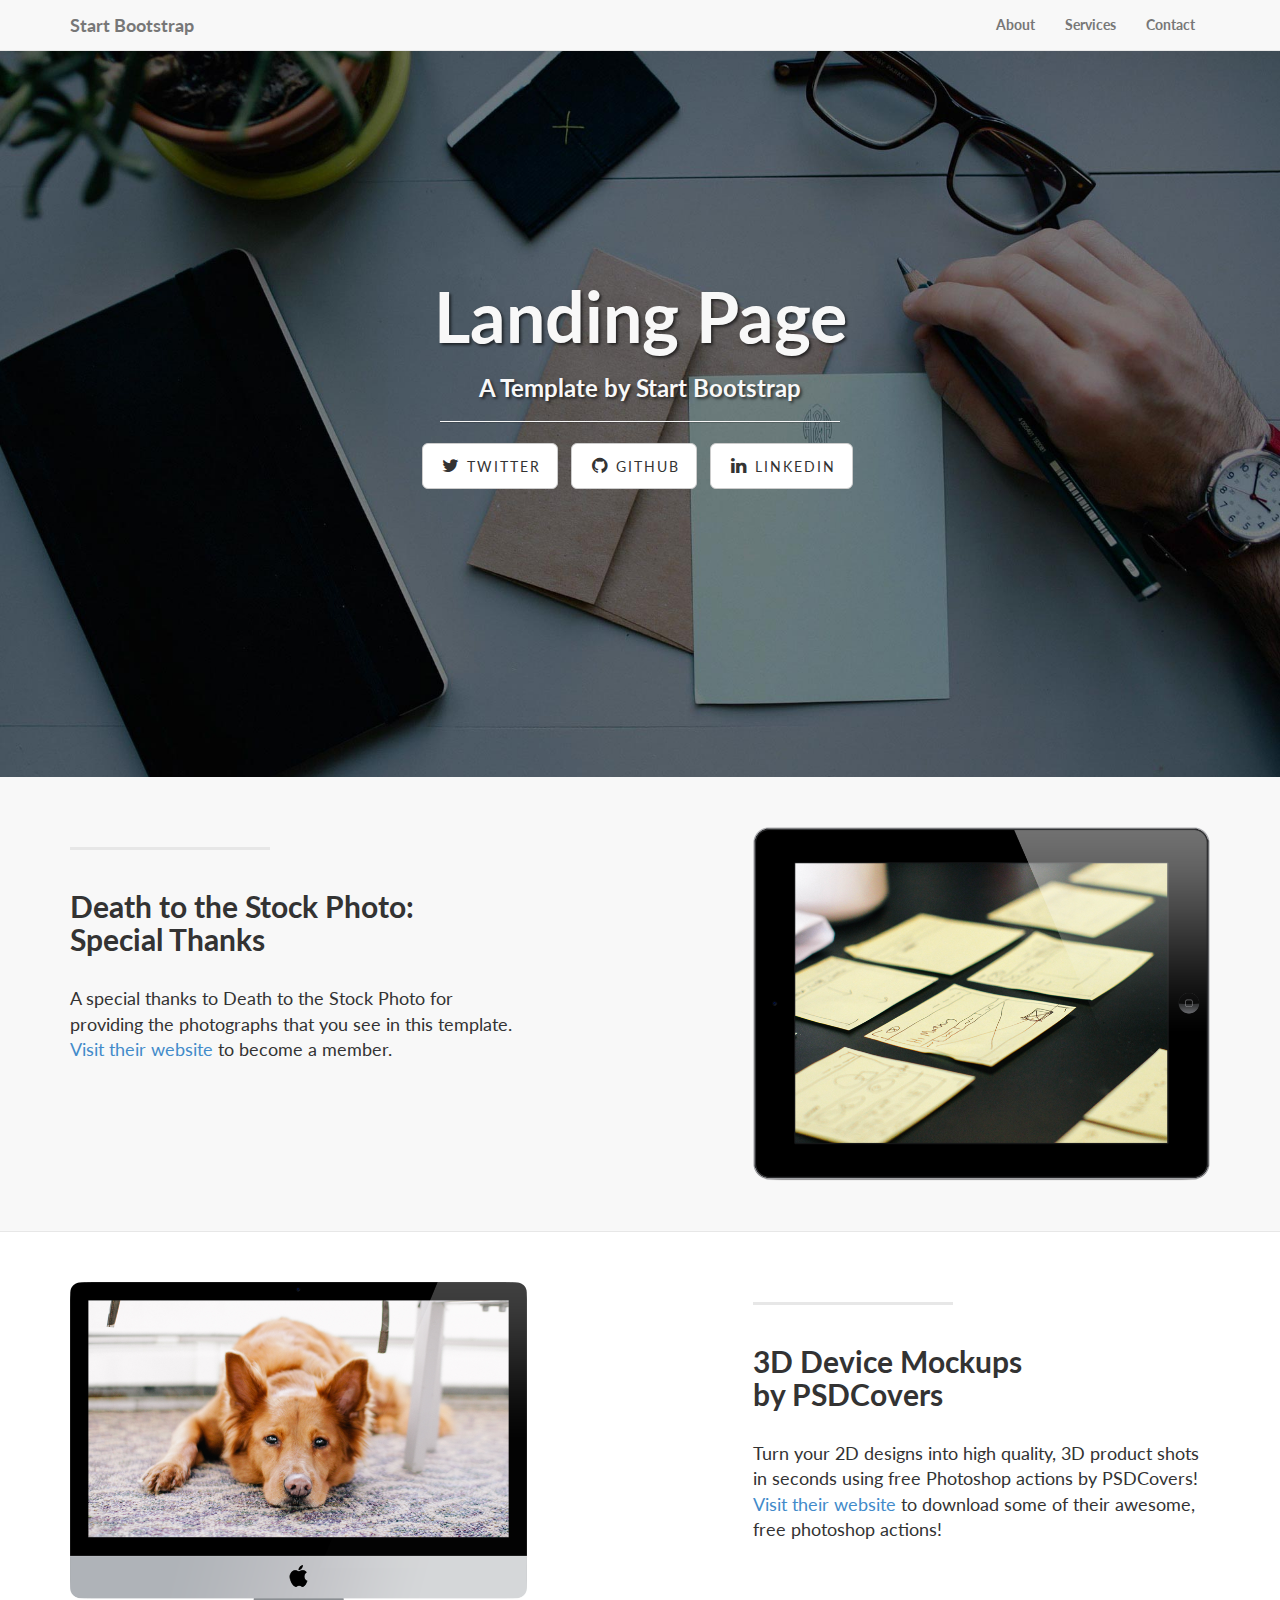
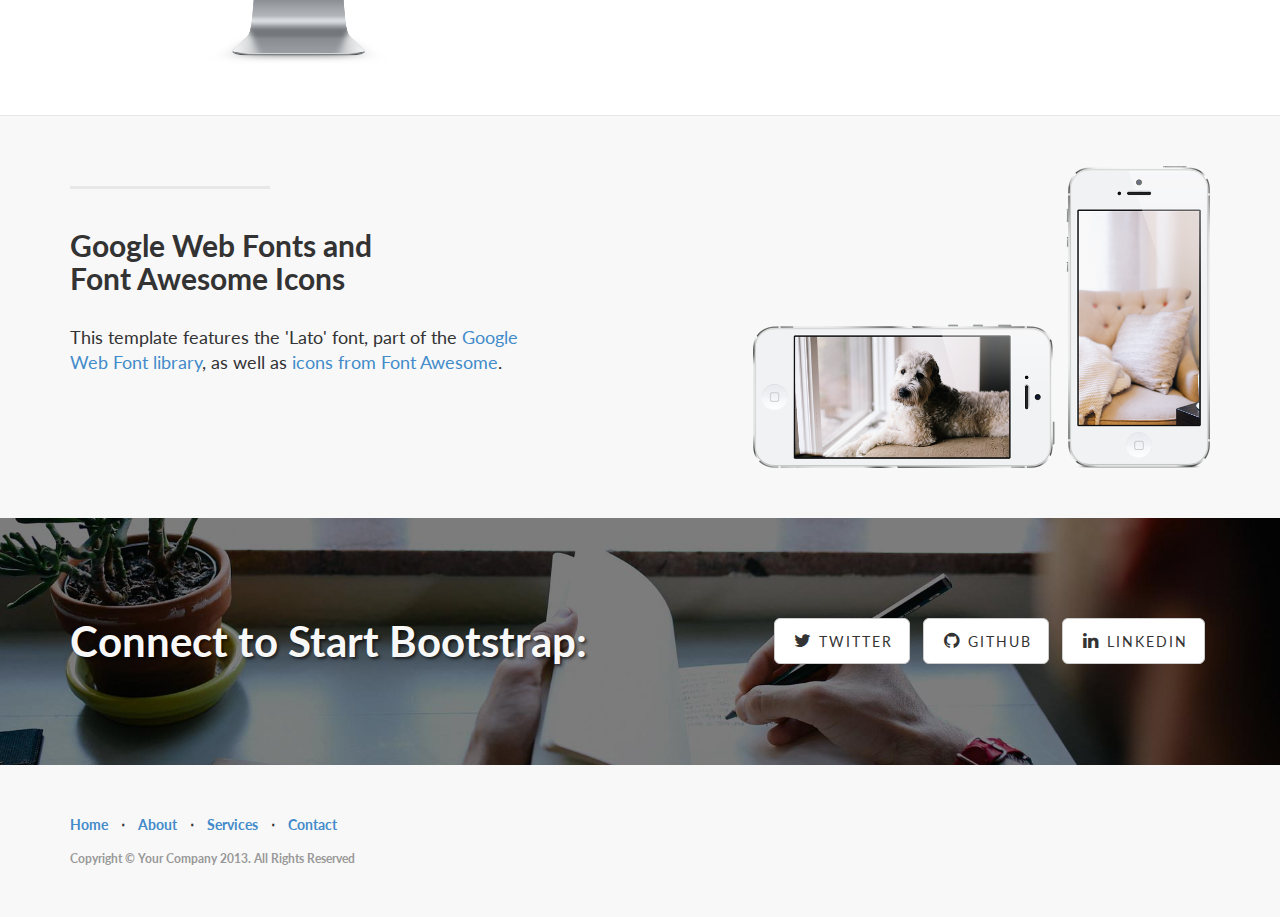
<file: index.html>
<!DOCTYPE html>
<html lang="en">

<head>
    <meta charset="utf-8">
    <meta name="viewport" content="width=device-width, initial-scale=1.0">
    <meta name="description" content="">
    <meta name="author" content="">

    <title>Landing Page Template for Bootstrap</title>

    <!-- Bootstrap core CSS -->
    <link href="css/bootstrap.css" rel="stylesheet">

    <!-- Custom Google Web Font -->
    <link href="font-awesome/css/font-awesome.min.css" rel="stylesheet">
    <link href='http://fonts.googleapis.com/css?family=Lato:100,300,400,700,900,100italic,300italic,400italic,700italic,900italic' rel='stylesheet' type='text/css'>

    <!-- Add custom CSS here -->
    <link href="css/landing-page.css" rel="stylesheet">

</head>

<body>

    <nav class="navbar navbar-default navbar-fixed-top" role="navigation">
        <div class="container">
            <div class="navbar-header">
                <button type="button" class="navbar-toggle" data-toggle="collapse" data-target=".navbar-ex1-collapse">
                    <span class="sr-only">Toggle navigation</span>
                    <span class="icon-bar"></span>
                    <span class="icon-bar"></span>
                    <span class="icon-bar"></span>
                </button>
                <a class="navbar-brand" href="http://startbootstrap.com">Start Bootstrap</a>
            </div>

            <!-- Collect the nav links, forms, and other content for toggling -->
            <div class="collapse navbar-collapse navbar-right navbar-ex1-collapse">
                <ul class="nav navbar-nav">
                    <li><a href="#about">About</a>
                    </li>
                    <li><a href="#services">Services</a>
                    </li>
                    <li><a href="#contact">Contact</a>
                    </li>
                </ul>
            </div>
            <!-- /.navbar-collapse -->
        </div>
        <!-- /.container -->
    </nav>

    <div class="intro-header">

        <div class="container">

            <div class="row">
                <div class="col-lg-12">
                    <div class="intro-message">
                        <h1>Landing Page</h1>
                        <h3>A Template by Start Bootstrap</h3>
                        <hr class="intro-divider">
                        <ul class="list-inline intro-social-buttons">
                            <li><a href="https://twitter.com/SBootstrap" class="btn btn-default btn-lg"><i class="fa fa-twitter fa-fw"></i> <span class="network-name">Twitter</span></a>
                            </li>
                            <li><a href="https://github.com/IronSummitMedia/startbootstrap" class="btn btn-default btn-lg"><i class="fa fa-github fa-fw"></i> <span class="network-name">Github</span></a>
                            </li>
                            <li><a href="#" class="btn btn-default btn-lg"><i class="fa fa-linkedin fa-fw"></i> <span class="network-name">Linkedin</span></a>
                            </li>
                        </ul>
                    </div>
                </div>
            </div>

        </div>
        <!-- /.container -->

    </div>
    <!-- /.intro-header -->

    <div class="content-section-a">

        <div class="container">

            <div class="row">
                <div class="col-lg-5 col-sm-6">
                    <hr class="section-heading-spacer">
                    <div class="clearfix"></div>
                    <h2 class="section-heading">Death to the Stock Photo:
                        <br>Special Thanks</h2>
                    <p class="lead">A special thanks to Death to the Stock Photo for providing the photographs that you see in this template. <a target="_blank" href="http://join.deathtothestockphoto.com/">Visit their website</a> to become a member.</p>
                </div>
                <div class="col-lg-5 col-lg-offset-2 col-sm-6">
                    <img class="img-responsive" src="img/ipad.png" alt="">
                </div>
            </div>

        </div>
        <!-- /.container -->

    </div>
    <!-- /.content-section-a -->

    <div class="content-section-b">

        <div class="container">

            <div class="row">
                <div class="col-lg-5 col-lg-offset-1 col-sm-push-6  col-sm-6">
                    <hr class="section-heading-spacer">
                    <div class="clearfix"></div>
                    <h2 class="section-heading">3D Device Mockups
                        <br>by PSDCovers</h2>
                    <p class="lead">Turn your 2D designs into high quality, 3D product shots in seconds using free Photoshop actions by PSDCovers! <a target="_blank" href="http://www.psdcovers.com/">Visit their website</a> to download some of their awesome, free photoshop actions!</p>
                </div>
                <div class="col-lg-5 col-sm-pull-6  col-sm-6">
                    <img class="img-responsive" src="img/doge.png" alt="">
                </div>
            </div>

        </div>
        <!-- /.container -->

    </div>
    <!-- /.content-section-b -->

    <div class="content-section-a">

        <div class="container">

            <div class="row">
                <div class="col-lg-5 col-sm-6">
                    <hr class="section-heading-spacer">
                    <div class="clearfix"></div>
                    <h2 class="section-heading">Google Web Fonts and
                        <br>Font Awesome Icons</h2>
                    <p class="lead">This template features the 'Lato' font, part of the <a target="_blank" href="http://www.google.com/fonts">Google Web Font library</a>, as well as <a target="_blank" href="http://fontawesome.io">icons from Font Awesome</a>.</p>
                </div>
                <div class="col-lg-5 col-lg-offset-2 col-sm-6">
                    <img class="img-responsive" src="img/phones.png" alt="">
                </div>
            </div>

        </div>
        <!-- /.container -->

    </div>
    <!-- /.content-section-a -->

    <div class="banner">

        <div class="container">

            <div class="row">
                <div class="col-lg-6">
                    <h2>Connect to Start Bootstrap:</h2>
                </div>
                <div class="col-lg-6">
                    <ul class="list-inline banner-social-buttons">
                        <li><a href="https://twitter.com/SBootstrap" class="btn btn-default btn-lg"><i class="fa fa-twitter fa-fw"></i> <span class="network-name">Twitter</span></a>
                        </li>
                        <li><a href="https://github.com/IronSummitMedia/startbootstrap" class="btn btn-default btn-lg"><i class="fa fa-github fa-fw"></i> <span class="network-name">Github</span></a>
                        </li>
                        <li><a href="#" class="btn btn-default btn-lg"><i class="fa fa-linkedin fa-fw"></i> <span class="network-name">Linkedin</span></a>
                        </li>
                    </ul>
                </div>
            </div>

        </div>
        <!-- /.container -->

    </div>
    <!-- /.banner -->

    <footer>
        <div class="container">
            <div class="row">
                <div class="col-lg-12">
                    <ul class="list-inline">
                        <li><a href="#home">Home</a>
                        </li>
                        <li class="footer-menu-divider">&sdot;</li>
                        <li><a href="#about">About</a>
                        </li>
                        <li class="footer-menu-divider">&sdot;</li>
                        <li><a href="#services">Services</a>
                        </li>
                        <li class="footer-menu-divider">&sdot;</li>
                        <li><a href="#contact">Contact</a>
                        </li>
                    </ul>
                    <p class="copyright text-muted small">Copyright &copy; Your Company 2013. All Rights Reserved</p>
                </div>
            </div>
        </div>
    </footer>

    <!-- JavaScript -->
    <script src="js/jquery-1.10.2.js"></script>
    <script src="js/bootstrap.js"></script>

</body>

</html>
</file>
<file: css/landing-page.css>
body, html {
	height: 100%;
	width: 100%;
}

body, h1, h2, h3, h4, h5, h6 {
	font-family: "Lato", "Helvetica Neue", Helvetica, Arial, sans-serif;
	font-weight: 700;
}

.lead {
	font-size: 18px;
	font-weight: 400;
}

.intro-header {
	padding-top: 50px; /* If you're making other pages, make sure there is 50px of padding to make sure the navbar doesn't overlap content! */
	padding-bottom: 50px;
	color: #f8f8f8;
	background: url(../img/intro-bg.jpg) no-repeat center center;
	background-size: cover;
	text-align: center;
}

.intro-message {
	position: relative;
	padding-top: 20%;
	padding-bottom: 20%;
}

.intro-message > h1 {
	margin: 0;
	font-size: 5em;
	text-shadow: 2px 2px 3px rgba(0, 0, 0, 0.6);
}

.intro-divider {
	width: 400px;
	border-top: 1px solid #f8f8f8;
	border-bottom: 1px solid rgba(0, 0, 0, 0.2);
}

.intro-message > h3 {
	text-shadow: 2px 2px 3px rgba(0, 0, 0, 0.6);
}

@media (max-width: 767px) {
	.intro-message {
		padding-bottom: 15%;
	}

	.intro-message > h1 {
		font-size: 3em;
	}

	ul.intro-social-buttons > li {
		display: block;
		margin-bottom: 20px;
		padding: 0;
	}

	ul.intro-social-buttons > li:last-child {
		margin-bottom: 0;
	}

	.intro-divider {
		width: 100%;
	}
}

.network-name {
	text-transform: uppercase;
	font-size: 14px;
	font-weight: 400;
	letter-spacing: 2px;
}

.content-section-a {
	background-color: #f8f8f8;
	padding: 50px 0;
}

.content-section-b {
	border-top: 1px solid #e7e7e7;
	border-bottom: 1px solid #e7e7e7;
	padding: 50px 0;
}

.section-heading {
	margin-bottom: 30px;
}

.section-heading-spacer {
	border-top: 3px solid #e7e7e7;
	width: 200px;
	float: left;
}

.banner {
	padding: 100px 0;
	color: #f8f8f8;
	background: url(../img/banner-bg.jpg) no-repeat center center;
	background-size: cover;
}

.banner h2 {
	margin: 0;
	text-shadow: 2px 2px 3px rgba(0, 0, 0, 0.6);
	font-size: 3em;
}

.banner ul {
	margin-bottom: 0;
}

.banner-social-buttons {
	float: right;
	margin-top: 0;
}

@media (max-width: 1199px) {
	ul.banner-social-buttons {
		float: left;
		margin-top: 15px;
	}	
}

@media (max-width: 767px) {
	.banner h2 {
		margin: 0;
		text-shadow: 2px 2px 3px rgba(0, 0, 0, 0.6);
		font-size: 3em;
	}

	ul.banner-social-buttons > li {
		display: block;
		margin-bottom: 20px;
		padding: 0;
	}

	ul.banner-social-buttons > li:last-child {
		margin-bottom: 0;
	}	
}

footer {
	background-color: #f8f8f8;
	padding: 50px 0;
}

p.copyright {
	margin: 15px 0 0;
}
</file>
